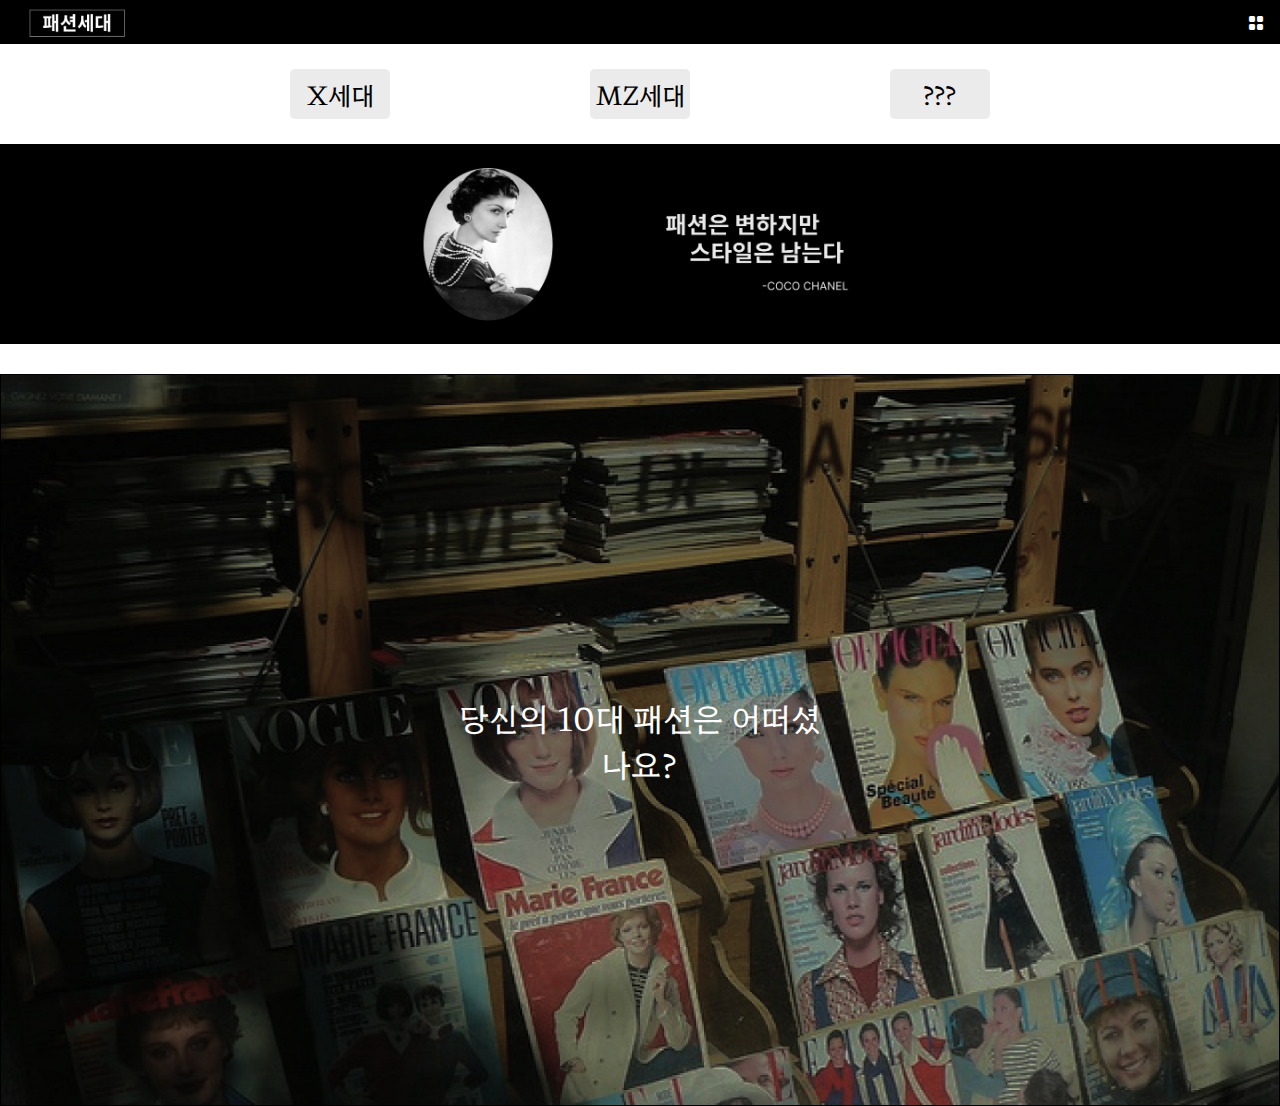
<file: index.html>
<!DOCTYPE html>
<html lang="en">

<head>
    <meta charset="UTF-8">
    <meta http-equiv="X-UA-Compatible" content="IE=edge">
    <meta name="viewport" content="width=device-width, initial-scale=1.0">
    <title>패션세대</title>
    <link rel="stylesheet" href="https://cdn.jsdelivr.net/npm/bootstrap-icons@1.11.1/font/bootstrap-icons.css">
    <link rel="stylesheet" href="css/reset.css">
    <link rel="stylesheet" href="css/nav.css">
    <link rel="stylesheet" href="css/index.css">
</head>

<body>
    <!-- 헤더 -->
    <header>
        <nav class="nav container">
            <!-- 로고 -->
            <a href="index.html" class="nav-logo">
                <img src="images/logo.png" alt="로고">
            </a>
            <!-- 메뉴 로고(세대 선택) -->
            <div class="nav_toggle" id="nav_toggle">
                <i class="bi bi-grid-fill"></i>
            </div>
        </nav>
    </header>


    <!-- 메뉴(세대 선택) -->
    <nav id="menu" class="menu">
        <div class="menu-list">
            <a href="x.html?type=x" class="x-generation link menu-item ">X세대</a>
            <a href="x.html?type=y" class="y-generation link menu-item  hidden">Y세대</a>
            <a href="x.html?type=z" class="z-generation link menu-item hidden">Z세대</a>
            <a href="x.html?type=mz" class="mz-generation link menu-item ">MZ세대</a>
            <a href="x.html?type=future" class="future-generation link menu-item ">???</a>
        </div>
    </nav>


    <!-- COCO CHANEL 부분 -->
    <section class="COCO">
        <div class="COCO-img">
            <img class="COCO-image" src="images/chanel.png" alt="코코샤넬명언">
        </div>
        <div class="COCO-text"></div>
    </section>

    <!-- "당신의. 어떠셨나요? 부분" -->
    <section class="about">
        <div class="about-image">
            <img class="aboutImg" src="images/about.png" alt="당신의 10대는 어떠셨나요?">
        </div>
        <div class="about-text">
            <p>당신의 10대 패션은 어떠셨나요?</p>
        </div>
    </section>


    <!-- 사이드 -->
    <div class="side">
        <ul>
            <li><a href="x.html?type=x" class="x-ge ge">X세대</a><br></li>
            <li class="hidden"><a href="x.html?type=y" class="y-ge ge">Y세대</a><br></li>
            <li class="hidden"><a href="x.html?type=z" class="z-ge ge">Z세대</a><br></li>
            <li><a href="x.html?type=mz" class="mz-ge ge">MZ세대</a><br></li>
            <li><a href="x.html?type=future" class="future-ge ge">???</a><br></li>
        </ul>
    </div>

    <script src="js/nav.js"></script>
    <script src="js/index.js"></script>
</body>

</html>
</file>
<file: css/nav.css>
@import url('https://fonts.googleapis.com/css2?family=Hahmlet:wght@200;400;700&display=swap');

/* Variables CSS */
:root {
    /* 검은색 */
    --first-color: #000000;
    /* 버튼 마우스 오버 색상 */
    --second-color: #BDBDBD;
    /* 버튼 색상 */
    --third-color: #EBEBEB;
    /* 흰색 */
    --body-color: #fff;

    /* font */
    --body-font: 'Hahmlet', serif;
    --h1-font-size: 2rem;
    --h2-font-size: 1.5rem;
    --h3-font-size: 1.25rem;
    --normal-font-size: 1rem;
    --small-font-size: 0.8rem;
    --smaller-font-size: 0.6rem;
    --font-thin: 200;
    --font-regular: 400;
    --font-bold: 700;
}

body {
    font-family: var(--body-font);
    /* Hamhlet 체 적용 */
    font-size: var(--normal-font-size);
    color: #000;
}

header {
    background-color: var(--first-color);
    position: fixed;
    /* 스크롤 해도 항상 위치 고정 */
    top: 0;
    right: 0;
    /* 오른쪽 끝까지*/
    left: 0;
    /* 왼쪽 끝까지 늘리기*/
    z-index: 100;
    /* 아이템에 마우스 올렸을 때 가려지는 문제 해결 */
}

nav {
    height: 44px;
}

.nav.container {
    display: flex;
    /* 기본값: 수평정렬 */
    justify-content: space-between;
    align-items: center;
    /* 교차축 가운데 및 정렬 */
    padding: 0 16px;
    /* 위아래:0, 왼오른: 16px */
    color: #fff;
}

.nav.container a {
    color: #fff;
}

.nav-logo {
    font-size: var(--h2-font-size);
    width: 120px;
    padding-top: 5px;
    /*로고 중앙 배치를 위해서*/
}

/* menu 전체 부분 */
#menu,
.menu {
    display: flex;
    align-items: center;
    margin-top: 44px;
    height: 100px;
}

/* menu 버튼들을 감싸는 부분 */
.menu-list {
    display: flex;
    gap: 40px;
    margin: 0 auto;
    width: calc(100% - 100px * 2);
    max-width: 700px;
    justify-content: space-between;
}

/* menu 버튼들 */
.menu-item {
    width: 100px;
    height: 50px;
    display: flex;
    justify-content: center;
    align-items: center;
    background-color: var(--third-color);
    border-radius: 5px;
}

/* menu 버튼들 마우스 오버 효과 */
.menu-item:hover {
    cursor: pointer;
    background-color: var(--second-color);
}

/* menu 오른쪽 아이콘 안보이게 */
.nav .nav_toggle {
    display: block;
}

/* 540일 때 나오는 메뉴 화면 */
.side {
    display: none;
    position: fixed;
    right: 0px;
    top: 44px;
    background-color: var(--body-color);
    z-index: 4;
    padding: 10px;
}

/* 540일 때 나오는 메뉴 화면 마우스 오버 효과 */
.side ul li:hover {
    background-color: var(--third-color);
}


.ge {
    font-size: 25px;
}

.side {
    padding: 20px;
    width: auto;
    height: auto;
}

@media screen and (max-width: 720px) {
    .ge {
        font-size: 18px;
    }

    .side {
        padding: 10px;
        width: auto;
        height: auto;
    }
}

/* mobile */
@media screen and (max-width: 540px) {
    .nav {
        border-bottom: 1px solid var(--body-color);
    }

    /* menu 부분(x, y, z... 가로) 사라짐  */
    #menu {
        display: none !important;
    }

    /* menu 부분(x, y, z... 세로) 생김  */
    .side {
        display: none;
        /* .menu를 숨기고 .side를 보여주도록 설정 */
    }

    /* menu 오른쪽 아이콘 보이게 */
    .nav #nav_toggle {
        display: block;
    }

    .ge {
        font-size: 10px;
    }

    .side {
        padding: 8px;
        width: auto;
        height: auto;
    }
}
.me-item{
    display: flex;
    justify-content: center;
    align-items: center;
}
.me-item>a{
    width: 100%;
    height: 100%;
    text-align: center;
}
</file>
<file: css/index.css>
/* coco chanel의 검은색 부분 */
.COCO {
    display: flex;
    justify-content: center;
    align-items: center;
    /* background-color: var(--first-color); */
    background-color: rgb(0, 0, 0);
}

/* coco chanel의 이미지를 감싸는 부분*/
.COCO-image {
    height: 200px;
    max-height: 200px;

}

/* coco chanel의 이미지 */
.COCO-img {
    height: 200px;
    max-height: 200px;
    background-color: black;
    margin: 0 auto;
}

/* 당신의... 어떠셨나요? 부분 */
.about {
    margin-top: 30px;
    border: 1px solid #000000;
    position: relative;

}

/* 당신의... 어떠셨나요? 이미지 */
.about img {
    width: 100%;
    height: 100%;
    object-fit: cover;
    /* 이미지가 부모 요소에 꽉 차게 맞춤 */
    vertical-align: middle;
}

.menu-item {
    font-size: 25px;
}

/* 당신의... 어떠셨나요? 글씨 */
.about-text {
    max-width: 400px;
    padding: 5px 10px;
    color: var(--body-color);
    font-size: var(--h1-font-size);
    text-align: center;
    position: absolute;
    top: 50%;
    left: 50%;
    transform: translate(-50%, -50%);
}

@media screen and (max-width: 720px) {

    .menu-item {
        font-size: 20px;
    }
}

/* mobile */
@media screen and (max-width: 540px) {

    /* 당신은 어떠셨나요 글씨 작아지게 */
    .about-text {
        font-size: var(--h3-font-size);
    }

    /* 코코샤넬 이미지 위치 올라감 */
    .COCO {
        padding-top: 44px;
    }

    .menu-item {
        font-size: 20px;
    }
}

.hidden {
    display: none;
}
</file>
